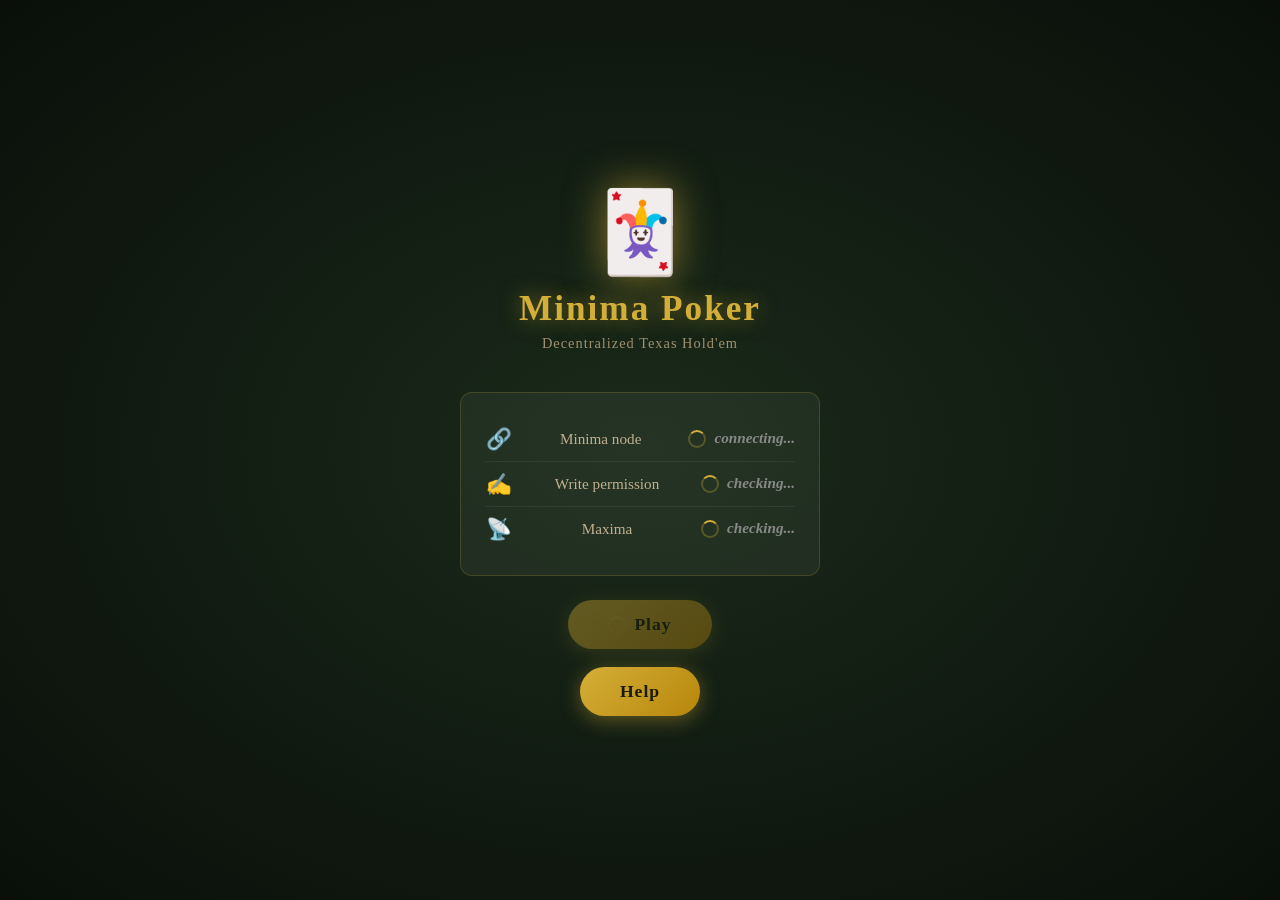
<file: index.html>
<!DOCTYPE html>
<html lang="en">
<head>
    <meta charset="UTF-8">
    <title>Minima Poker</title>
    <meta name="viewport" content="width=device-width, initial-scale=1.0, maximum-scale=1.0, user-scalable=no">
    <script src="app/js/mds.js"></script>
    <style>
        * { margin: 0; padding: 0; box-sizing: border-box; }
        html, body {
            height: 100%;
            overflow: hidden;
        }
        body {
            background: radial-gradient(ellipse at center, #1a2a1a 0%, #0a0f0a 100%);
            height: 100%;
            display: flex;
            align-items: center;
            justify-content: center;
            font-family: 'Georgia', serif;
            color: #f0e6c8;
            overflow-y: auto;
        }
        .splash {
            text-align: center;
            padding: 40px 30px;
            max-width: 420px;
            width: 100%;
        }
        .logo {
            font-size: 5rem;
            margin-bottom: 10px;
            filter: drop-shadow(0 0 20px rgba(212,175,55,0.6));
        }
        h1 {
            font-size: 2.2rem;
            color: #d4af37;
            text-shadow: 0 0 20px rgba(212,175,55,0.5);
            margin-bottom: 6px;
            letter-spacing: 2px;
        }
        .subtitle {
            font-size: 0.9rem;
            color: #a09070;
            margin-bottom: 40px;
            letter-spacing: 1px;
        }
        .status-box {
            background: rgba(255,255,255,0.05);
            border: 1px solid rgba(212,175,55,0.2);
            border-radius: 12px;
            padding: 24px;
            margin-bottom: 24px;
        }
        .status-row {
            display: flex;
            align-items: center;
            gap: 12px;
            padding: 10px 0;
            border-bottom: 1px solid rgba(255,255,255,0.06);
            font-size: 0.95rem;
        }
        .status-row:last-child { border-bottom: none; }
        .status-icon { font-size: 1.3rem; width: 28px; text-align: center; }
        .status-label { flex: 1; color: #c0b090; }
        .status-val { font-weight: bold; }
        .ok   { color: #4caf50; }
        .warn { color: #ff9800; }
        .err  { color: #f44336; }
        .loading { color: #888; font-style: italic; }

        .warning-box {
            background: rgba(244,67,54,0.1);
            border: 1px solid rgba(244,67,54,0.4);
            border-radius: 10px;
            padding: 16px 20px;
            margin-bottom: 20px;
            font-size: 0.88rem;
            color: #ffb3ae;
            line-height: 1.5;
            display: none;
        }
        .warning-box strong { color: #f44336; display: block; margin-bottom: 6px; font-size: 1rem; }

        .btn {
            display: inline-block;
            padding: 14px 40px;
            border-radius: 30px;
            border: none;
            font-size: 1.1rem;
            font-family: 'Georgia', serif;
            cursor: pointer;
            letter-spacing: 1px;
            transition: all 0.2s;
        }
        .btn-play {
            background: linear-gradient(135deg, #d4af37, #b8860b);
            color: #1a1a0a;
            font-weight: bold;
            box-shadow: 0 4px 20px rgba(212,175,55,0.4);
        }
        .btn-play:hover { transform: translateY(-2px); box-shadow: 0 6px 28px rgba(212,175,55,0.6); }
        .btn-play:disabled { opacity: 0.4; cursor: not-allowed; transform: none; }
        .btn-grant {
            background: transparent;
            color: #d4af37;
            border: 1px solid #d4af37;
            font-size: 0.9rem;
            padding: 10px 28px;
            margin-top: 10px;
        }
        .btn-grant:hover { background: rgba(212,175,55,0.1); }

        .spinner {
            display: inline-block;
            width: 18px; height: 18px;
            border: 2px solid rgba(212,175,55,0.3);
            border-top-color: #d4af37;
            border-radius: 50%;
            animation: spin 0.8s linear infinite;
            vertical-align: middle;
            margin-right: 8px;
        }
        @keyframes spin { to { transform: rotate(360deg); } }

        /* Mobile */
        @media (max-width: 480px) {
            .splash { padding: 24px 16px; }
            .logo { font-size: 3.5rem; }
            h1 { font-size: 1.7rem; }
            .subtitle { margin-bottom: 24px; font-size: 0.82rem; }
            .status-box { padding: 14px; }
            .status-row { font-size: 0.85rem; gap: 8px; padding: 8px 0; }
            .btn { padding: 12px 28px; font-size: 1rem; }
        }
        @media (max-height: 600px) and (orientation: landscape) {
            .splash { padding: 12px 20px; }
            .logo { font-size: 2.5rem; margin-bottom: 4px; }
            h1 { font-size: 1.4rem; margin-bottom: 4px; }
            .subtitle { margin-bottom: 12px; }
            .status-box { padding: 10px; margin-bottom: 12px; }
            .status-row { padding: 5px 0; font-size: 0.8rem; }
        }
    </style>
</head>
<body>
<div class="splash">
    <div class="logo">🃏</div>
    <h1>Minima Poker</h1>
    <p class="subtitle">Decentralized Texas Hold'em</p>

    <div class="status-box">
        <div class="status-row">
            <span class="status-icon">🔗</span>
            <span class="status-label">Minima node</span>
            <span class="status-val" id="s-node"><span class="spinner"></span><span class="loading">connecting...</span></span>
        </div>
        <div class="status-row">
            <span class="status-icon">✍️</span>
            <span class="status-label">Write permission</span>
            <span class="status-val" id="s-write"><span class="spinner"></span><span class="loading">checking...</span></span>
        </div>
        <div class="status-row">
            <span class="status-icon">📡</span>
            <span class="status-label">Maxima</span>
            <span class="status-val" id="s-maxima"><span class="spinner"></span><span class="loading">checking...</span></span>
        </div>
    </div>

    <div class="warning-box" id="warn-write">
        <strong>⚠️ Write permission required</strong>
        This app needs WRITE access to sign transactions and manage payment channels.
        Please grant write permission in MiniHub, then reload.
    </div>

    <div id="btn-area">
        <button class="btn btn-play" id="playBtn" disabled onclick="goPlay()">
            <span class="spinner" id="play-spinner"></span>Play
        </button>
        <br><br>
        <button class="btn btn-play" onclick="document.getElementById('help-modal').style.display='flex'">Help</button>
    </div>
</div>

<div id="help-modal" style="display:none;position:fixed;top:0;left:0;right:0;bottom:0;background:rgba(0,0,0,0.85);z-index:9999;align-items:center;justify-content:center;padding:20px;" onclick="if(event.target===this)this.style.display='none'">
    <div style="background:linear-gradient(145deg,#1e2b3a,#0f1a24);border:2px solid #d4af37;border-radius:20px;padding:24px;max-width:480px;width:100%;max-height:80vh;overflow-y:auto;color:#f0e6c8;position:relative;">
        <button onclick="document.getElementById('help-modal').style.display='none'" style="position:absolute;top:12px;right:16px;background:none;border:none;color:#d4af37;font-size:1.8rem;cursor:pointer;line-height:1">&times;</button>
        <h2 style="color:#d4af37;font-family:Georgia,serif;margin-bottom:16px">Poker Rules &amp; Help</h2>

        <h3 style="color:#d4af37;margin:12px 0 8px">Hand Rankings</h3>
        <table style="width:100%;border-collapse:collapse;font-size:0.85rem">
            <tr style="background:rgba(212,175,55,0.15)"><th style="text-align:left;padding:6px">Hand</th><th style="text-align:left;padding:6px">Example</th></tr>
            <tr><td style="padding:5px 6px"><strong>Royal Flush</strong></td><td style="padding:5px 6px;font-family:monospace">A K Q J 10 ♠</td></tr>
            <tr><td style="padding:5px 6px"><strong>Straight Flush</strong></td><td style="padding:5px 6px;font-family:monospace">9 8 7 6 5 ♥</td></tr>
            <tr><td style="padding:5px 6px"><strong>Four of a Kind</strong></td><td style="padding:5px 6px;font-family:monospace">Q Q Q Q 2</td></tr>
            <tr><td style="padding:5px 6px"><strong>Full House</strong></td><td style="padding:5px 6px;font-family:monospace">J J J 4 4</td></tr>
            <tr><td style="padding:5px 6px"><strong>Flush</strong></td><td style="padding:5px 6px;font-family:monospace">A J 9 6 3 ♦</td></tr>
            <tr><td style="padding:5px 6px"><strong>Straight</strong></td><td style="padding:5px 6px;font-family:monospace">10 9 8 7 6</td></tr>
            <tr><td style="padding:5px 6px"><strong>Three of a Kind</strong></td><td style="padding:5px 6px;font-family:monospace">8 8 8 K 2</td></tr>
            <tr><td style="padding:5px 6px"><strong>Two Pair</strong></td><td style="padding:5px 6px;font-family:monospace">A A 7 7 Q</td></tr>
            <tr><td style="padding:5px 6px"><strong>One Pair</strong></td><td style="padding:5px 6px;font-family:monospace">K K 9 5 2</td></tr>
            <tr><td style="padding:5px 6px"><strong>High Card</strong></td><td style="padding:5px 6px;font-family:monospace">A 10 8 4 2</td></tr>
        </table>

        <h3 style="color:#d4af37;margin:16px 0 8px">Actions</h3>
        <ul style="list-style:none;padding:0;font-size:0.9rem;line-height:2">
            <li><strong style="color:#d4af37">Fold</strong> — Discard hand, forfeit pot</li>
            <li><strong style="color:#d4af37">Check</strong> — Pass, no bet required</li>
            <li><strong style="color:#d4af37">Call</strong> — Match current bet</li>
            <li><strong style="color:#d4af37">Raise</strong> — Increase current bet</li>
        </ul>

        <h3 style="color:#d4af37;margin:16px 0 8px">Payment Channel</h3>
        <p style="font-size:0.88rem;line-height:1.5;color:#c0b090">All bets happen off-chain via an eltoo payment channel. Funds are locked on-chain and automatically settled when each game ends. Each game is self-contained — play once, settle, start fresh. If a transaction fails, use <em>Game History</em> in the lobby to resend it.</p>
    </div>
</div>

<script>
    var _writeOk = false, _nodeOk = false, _maximaOk = false;

    // Timeout: if no response in 5s — node unreachable
    var _nodeTimeout = setTimeout(function() {
        if (!_nodeOk) {
            set('s-node', 'err', '✗ No node');
            set('s-write', 'err', '—');
            set('s-maxima', 'err', '—');
        }
    }, 5000);

    function set(id, cls, text) {
        document.getElementById(id).innerHTML = '<span class="' + cls + '">' + text + '</span>';
    }

    function checkReady() {
        var btn = document.getElementById('playBtn');
        var sp  = document.getElementById('play-spinner');
        if (_nodeOk && _writeOk && _maximaOk) {
            btn.disabled = false;
            sp.style.display = 'none';
        }
    }

    MDS.init(function(msg) {
        if (msg.event !== 'inited') return;

        // checkmode is the first real RPC call — if it succeeds, node is reachable
        MDS.cmd('checkmode', function(res) {
            clearTimeout(_nodeTimeout);
            if (!res || !res.status) {
                set('s-node', 'err', '✗ No node');
                set('s-write', 'err', '—');
                set('s-maxima', 'err', '—');
                return;
            }
            _nodeOk = true;
            set('s-node', 'ok', '✓ Connected');

            var write = res.response && res.response.writemode;
            _writeOk = !!write;
            if (_writeOk) {
                set('s-write', 'ok', '✓ Write');
            } else {
                set('s-write', 'err', '✗ Read only');
                document.getElementById('warn-write').style.display = 'block';
            }
            checkReady();
        });

        // Check Maxima
        MDS.cmd('maxima', function(res) {
            _maximaOk = true;
            var connected = res && res.response && res.response.connected;
            set('s-maxima', connected ? 'ok' : 'warn', connected ? '✓ Online' : '⚠ Offline');
            checkReady();
        });
    });

    function goPlay() {
        var uid = typeof MDS !== 'undefined' ? MDS.minidappuid : null;
        window.location.href = 'lobby.html' + (uid ? '?uid=' + encodeURIComponent(uid) : '');
    }
</script>
</body>
</html>
</file>
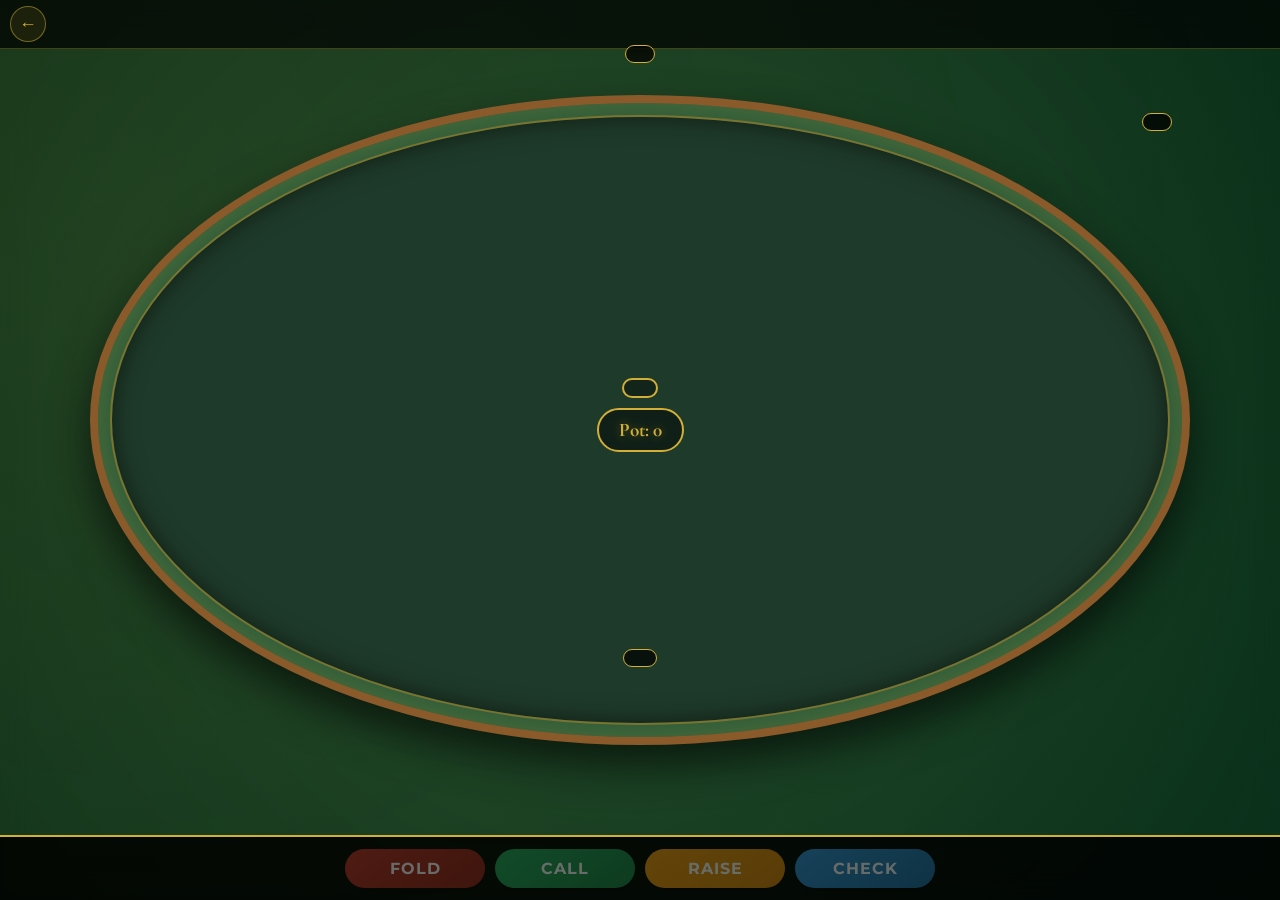
<file: table.html>
<!DOCTYPE html>
<html lang="en">
<head>
    <meta charset="UTF-8">
    <title>Minima Poker - Table</title>
    <meta name="viewport" content="width=device-width, initial-scale=1.0, maximum-scale=1.0, user-scalable=no, viewport-fit=cover">
    <script src="app/js/mds.js"></script>
    <script src="https://code.jquery.com/jquery-3.7.1.min.js"></script>
    <link rel="stylesheet" href="app/css/style.css">
    <link rel="stylesheet" href="app/css/table.css">
    <script src="app/js/decimal.js"></script>
    <script src="app/js/utils.js"></script>
    <script src="app/js/modal.js"></script>
    <script src="app/js/wallet.js"></script>
    <script src="app/js/crypto.js"></script>
    <script src="app/js/sql.js"></script>
    <script src="app/js/maxima.js"></script>
    <script src="app/js/channel.js"></script>
    <script src="app/js/poker.js"></script>
    <script src="app/js/table.js"></script>
</head>
<body class="table-page">
    <div class="container">
        <div class="table-topbar">
            <button type="button" id="backToLobby" class="topbar-btn" onclick="goBackToLobby()">&#8592;</button>
            <div id="channel-status" class="topbar-channel">
                <span id="channelStatusLabel"></span>
                <button type="button" id="createChannelBtn" class="primary btn-sm" style="display:none">Create Channel</button>
            </div>
        </div>
        <div id="game">
            <div class="poker-table">
                <div class="community-cards" id="community"></div>
                <div class="pot" id="pot">Pot: 0</div>
                <div id="seats"></div>
                <div class="controls" id="controls">
                    <button type="button" class="action-btn fold"  id="foldBtn"  disabled>Fold</button>
                    <button type="button" class="action-btn call"  id="callBtn"  disabled>Call</button>
                    <button type="button" class="action-btn raise" id="raiseBtn" disabled>Raise</button>
                    <button type="button" class="action-btn check" id="checkBtn" disabled>Check</button>
                </div>
                <div id="phase-controls">
                    <div id="phaseMsg"></div>
                    <button type="button" id="commitBtn"       class="primary btn-sm" style="display:none">Send Commit</button>
                    <button type="button" id="revealBtn"       class="primary btn-sm" style="display:none">Send Reveal</button>
                </div>
                <div id="status"></div>
            </div>
        </div>
    </div>

    <script>
        var tableId = (function() {
            var pairs = window.location.search.substring(1).split('&');
            for (var i = 0; i < pairs.length; i++) {
                var p = pairs[i].split('=');
                if (decodeURIComponent(p[0]) === 'tableId') return decodeURIComponent(p[1] || '');
            }
            return null;
        })();

        function goBackToLobby() {
            var uid = typeof MDS !== 'undefined' ? MDS.minidappuid : null;
            var dest = 'lobby.html' + (uid ? '?uid=' + encodeURIComponent(uid) : '');

            if (!tableId || typeof window.myMaximaKey === 'undefined' || !window.myMaximaKey) {
                window.location.href = dest;
                return;
            }

            var leaveMsg = { type: 'TABLE_LEAVE', tableId: tableId };
            try { if (typeof sql !== 'undefined') sql.removePlayerFromTable(tableId, window.myMaximaKey, function() {}); } catch(e) {}

            try {
                MDS.cmd('maxcontacts action:list', function(res) {
                    var contacts = (res && res.response && res.response.contacts) ? res.response.contacts : [];
                    var total = contacts.length, done = 0;
                    if (total === 0) { window.location.href = dest; return; }
                    for (var i = 0; i < contacts.length; i++) {
                        var key = contacts[i].publickey || '';
                        if (key && typeof maxima !== 'undefined') {
                            maxima.sendRaw(key, leaveMsg, function() {
                                if (++done >= total) window.location.href = dest;
                            });
                        } else {
                            if (++done >= total) window.location.href = dest;
                        }
                    }
                    // Fallback: redirect after 2s regardless
                    setTimeout(function() { window.location.href = dest; }, 2000);
                });
            } catch(e) {
                window.location.href = dest;
            }
        }

        window.addEventListener('beforeunload', function() {
            if (!tableId || !window.myMaximaKey) return;
            var leaveMsg = { type: 'TABLE_LEAVE', tableId: tableId };
            try { if (typeof sql !== 'undefined') sql.removePlayerFromTable(tableId, window.myMaximaKey, function() {}); } catch(e) {}
            // Best-effort sync send via navigator.sendBeacon not available in MDS context — just clean local DB
        });

        MDS.init(function(msg) {
            if (msg.event === 'inited') {
                initWallet(function(user) {
                    if (user) {
                        window.myMaximaName       = user.maximaName;
                        window.myMaximaKey        = user.maximaPublicKey;
                        window.myMinimaAddress    = user.minimaAddress;
                        window.myMinimaPublicKey  = user.minimaPublicKey;
                    }
                    sql.createTables(function() {
                        tableUI.init(tableId);
                        // Announce join to all contacts
                        var player = { pubKey: window.myMaximaKey, name: window.myMaximaName || '', address: window.myMinimaAddress || '', walletKey: window.myMinimaPublicKey || '' };
                        sql.addPlayerToTable(tableId, player, function() {});
                        MDS.cmd('maxcontacts action:list', function(res) {
                            var contacts = (res && res.response && res.response.contacts) ? res.response.contacts : [];
                            var joinMsg = { type: 'TABLE_JOIN', tableId: tableId, player: player };
                            for (var i = 0; i < contacts.length; i++) {
                                var key = contacts[i].publickey || '';
                                if (key) maxima.sendRaw(key, joinMsg, function() {});
                            }
                        });
                    });
                });
            } else if (msg.event === 'MDSCOMMS') {
                MDS.log('TABLE MDSCOMMS received: ' + JSON.stringify(msg.data));
                if (msg.data) {
                    try {
                        var msgData = msg.data.message || msg.data.data || msg.data;
                        var m = typeof msgData === 'string' ? JSON.parse(msgData) : msgData;
                        MDS.log('TABLE MDSCOMMS parsed: ' + JSON.stringify(m));
                        if (m.type) {
                            MDS.log('TABLE MDSCOMMS type: ' + m.type + ' handler exists: ' + !!tableUI.handleServiceMessage);
                            if (tableUI.handleServiceMessage) {
                                tableUI.handleServiceMessage(m);
                            }
                        }
                    } catch (e) {
                        MDS.log('TABLE MDSCOMMS parse error: ' + e);
                    }
                }
            } else if (msg.event === 'MAXIMA') {
                maxima.handleIncoming(msg);
            }
        });
    </script>
</body>
</html>
</file>
<file: app/css/style.css>
/* style.css – Minima Poker – Luxe Casino Edition */

/* Google Fonts with fallback */
@import url('https://fonts.googleapis.com/css2?family=Cormorant+Garamond:wght@400;600;700&family=Montserrat:wght@300;400;500;600&display=swap');

:root {
  --felt-green: #0a2f1f;
  --felt-dark: #051b10;
  --gold: #d4af37;
  --gold-light: #f1e2b0;
  --gold-dark: #b38b2d;
  --wood: #8b5a2b;
  --wood-dark: #5e3e1e;
  --glass-bg: rgba(0, 0, 0, 0.6);
  --glass-border: rgba(212, 175, 55, 0.3);
  --text-light: #f0f0e0;
  --shadow: 0 10px 30px rgba(0, 0, 0, 0.7);
}

* {
  box-sizing: border-box;
  margin: 0;
  padding: 0;
}

html {
  height: 100%;
  width: 100%;
  overflow: hidden;
}

body {
  background: var(--felt-dark);
  background-image:
    radial-gradient(circle at 20% 30%, rgba(212, 175, 55, 0.05) 0%, transparent 30%),
    repeating-linear-gradient(45deg, rgba(0,0,0,0.02) 0px, rgba(0,0,0,0.02) 2px, transparent 2px, transparent 6px);
  font-family: 'Montserrat', 'Segoe UI', Arial, sans-serif;
  height: 100%;
  width: 100%;
  margin: 0;
  padding: 0;
  display: -webkit-box;
  display: -ms-flexbox;
  display: flex;
  overflow: hidden;
  color: var(--text-light);
}

.container {
  width: 100%;
  height: 100%;
  max-width: none;
  background: var(--glass-bg);
  -webkit-backdrop-filter: blur(12px);
  backdrop-filter: blur(12px);
  border: none;
  border-radius: 0;
  padding: 0;
  box-shadow: none;
  position: relative;
  overflow: hidden;
  display: flex;
}

.with-sidebar {
  display: flex;
  padding: 0;
}

.main-content {
  flex: 1;
  min-width: 0;
  height: 100%;
  padding: 20px;
  padding-bottom: 90px;
  overflow-y: auto;
  overflow-x: hidden;
  transition: margin-left 0.3s;
  display: flex;
  flex-direction: column;
}

.lobby-buttons {
  display: flex;
  flex-direction: column;
  gap: 12px;
  padding: 12px 16px;
  padding-bottom: calc(12px + env(safe-area-inset-bottom));
  box-sizing: border-box;
}

.lobby-btn {
  background: linear-gradient(135deg, #1a2a3a, #0a1a2a);
  border: 2px solid var(--gold);
  border-radius: 30px;
  color: var(--gold);
  font-family: 'Cormorant Garamond', Georgia, 'Times New Roman', serif;
  font-weight: 600;
  font-size: 1rem;
  padding: 16px 24px;
  cursor: pointer;
  text-transform: uppercase;
  letter-spacing: 1.5px;
  width: 100%;
  text-align: left;
  display: flex;
  align-items: center;
  gap: 14px;
  box-shadow: 0 5px 15px rgba(212, 175, 55, 0.2);
  transition: all 0.2s;
  box-sizing: border-box;
}

.lobby-btn:hover, .lobby-btn:active {
  background: linear-gradient(135deg, #1e3a1e, #0f2a0f);
  box-shadow: 0 8px 20px rgba(212, 175, 55, 0.35);
  color: #fff;
}

.lobby-btn:active { transform: translateY(2px); box-shadow: 0 3px 8px rgba(212,175,55,0.2); }

.lobby-tables-section {
  margin-top: 20px;
  padding: 16px;
  background: rgba(255,255,255,0.04);
  border: 1px solid rgba(212,175,55,0.2);
  border-radius: 16px;
  min-height: 60px;
}

/* Sidebar styles */
#sidebar-contacts, #sidebar-tables, .sidebar {
  width: 300px;
  max-width: 85vw;
  background: rgba(10, 20, 30, 0.9);
  -webkit-backdrop-filter: blur(10px);
  backdrop-filter: blur(10px);
  border-right: 2px solid var(--gold);
  height: 100%;
  position: fixed;
  top: 0;
  left: 0;
  transform: translateX(-100%);
  transition: transform 0.3s ease-in-out;
  z-index: 1000;
}

body.sidebar-contacts-open #sidebar-contacts,
body.sidebar-tables-open #sidebar-tables {
  transform: translateX(0);
}

.sidebar-overlay {
  display: none;
  position: fixed;
  top: 0;
  left: 0;
  right: 0;
  bottom: 0;
  background: rgba(0,0,0,0.5);
  z-index: 999;
}

body.sidebar-contacts-open .sidebar-overlay,
body.sidebar-tables-open .sidebar-overlay {
  display: block;
}

.sidebar-header {
  display: flex;
  justify-content: space-between;
  align-items: center;
  padding: 20px;
  border-bottom: 2px solid var(--gold);
}

.sidebar-header h3 {
  font-family: 'Cormorant Garamond', Georgia, 'Times New Roman', serif;
  color: var(--gold);
  margin: 0;
  font-size: 1.8rem;
}

.sidebar-close {
  background: none;
  border: none;
  color: var(--gold);
  font-size: 2rem;
  cursor: pointer;
  padding: 0 10px;
}

.sidebar-close:hover {
  color: var(--gold-light);
}

.sidebar-content {
  padding: 20px;
  padding-bottom: 120px;
  overflow-y: auto;
  max-height: calc(100vh - 80px);
  -webkit-overflow-scrolling: touch;
}

.sidebar-footer {
  position: absolute;
  bottom: 0;
  left: 0;
  right: 0;
  padding: 20px;
  background: rgba(0, 0, 0, 0.5);
  border-top: 1px solid var(--gold);
  -webkit-backdrop-filter: blur(5px);
  backdrop-filter: blur(5px);
}

.my-contact-label {
  font-size: 0.8rem;
  color: var(--gold-light);
  text-transform: uppercase;
  letter-spacing: 1px;
  margin-bottom: 5px;
}

.my-contact-address {
  display: flex;
  align-items: center;
  justify-content: space-between;
  background: rgba(212, 175, 55, 0.1);
  border-radius: 10px;
  padding: 10px;
  cursor: pointer;
  transition: all 0.2s;
  border: 1px solid transparent;
}

.my-contact-address:hover {
  background: rgba(212, 175, 55, 0.2);
  border-color: var(--gold);
}

#sidebar-contact-text {
  font-family: monospace;
  font-size: 0.75rem;
  word-break: break-all;
  overflow-wrap: break-word;
  color: var(--gold);
  max-width: calc(100% - 30px);
  white-space: normal;
  display: inline-block;
  width: 100%;
}

.copy-icon {
  font-size: 1.2rem;
  color: var(--gold);
  opacity: 0.7;
}

.my-contact-address:hover .copy-icon {
  opacity: 1;
}

.contact-item {
  background: rgba(255, 255, 255, 0.05);
  border-left: 3px solid var(--gold);
  border-radius: 10px;
  padding: 12px;
  margin-bottom: 10px;
  position: relative;
  transition: all 0.2s;
}

.contact-item:hover {
  background: rgba(212, 175, 55, 0.1);
  transform: translateX(5px);
}

.contact-name {
  font-weight: bold;
  color: var(--gold-light);
  margin-bottom: 5px;
  font-size: 1.1rem;
}

.contact-address {
  font-family: monospace;
  font-size: 0.8rem;
  color: #aaa;
  word-break: break-all;
}

.contact-delete {
  position: absolute;
  top: 10px;
  right: 10px;
  padding: 2px 8px;
  font-size: 1rem;
}

.contact-delete:hover { filter: brightness(1.2); }

.contacts-loading, .contacts-empty, .contacts-error {
  text-align: center;
  padding: 20px;
  color: var(--gold-light);
  font-style: italic;
}

/* Balance display */
.balance-container {
  background: linear-gradient(135deg, #1a2a3a, #0a1a2a);
  border: 2px solid var(--gold);
  border-radius: 30px;
  padding: 16px 24px;
  width: 100%;
  display: flex;
  align-items: center;
  gap: 16px;
  box-shadow: 0 5px 15px rgba(212, 175, 55, 0.2);
  transition: all 0.3s;
  box-sizing: border-box;
}

.balance-container.balance-updated {
  animation: balanceGlow 0.5s ease-out;
}

@keyframes balanceGlow {
  0% { box-shadow: 0 0 10px gold; }
  50% { box-shadow: 0 0 30px gold, 0 0 60px #ffd700; }
  100% { box-shadow: 0 5px 15px rgba(212, 175, 55, 0.2); }
}

.balance-icon {
  font-size: 3rem;
  filter: drop-shadow(0 0 10px gold);
}

.balance-text {
  display: flex;
  flex-direction: column;
}

.balance-label {
  font-size: 1rem;
  color: var(--gold-light);
  text-transform: uppercase;
  letter-spacing: 2px;
}

.balance-amount {
  font-size: 2.5rem;
  font-weight: bold;
  color: var(--gold);
  line-height: 1.2;
  font-family: 'Cormorant Garamond', Georgia, 'Times New Roman', serif;
}

.balance-currency {
  font-size: 0.9rem;
  color: #aaa;
  margin-left: 5px;
}

/* Table list improvements */
#tableList {
  width: 100%;
  background: rgba(0, 0, 0, 0.4);
  -webkit-backdrop-filter: blur(4px);
  backdrop-filter: blur(4px);
  border: 1px solid var(--glass-border);
  border-radius: 20px;
  padding: 20px;
  box-sizing: border-box;
}

/* Clickable table items in sidebar and lobby */
.table-item-clickable {
  background: rgba(255, 255, 255, 0.05);
  border-left: 3px solid var(--gold);
  border-radius: 10px;
  padding: 12px;
  margin-bottom: 10px;
  cursor: pointer;
  transition: all 0.2s;
  display: flex;
  align-items: center;
  justify-content: space-between;
}

.table-delete-btn {
  background: rgba(192, 57, 43, 0.15);
  border: 1px solid rgba(192, 57, 43, 0.4);
  color: #e74c3c;
  font-size: 1.1rem;
  cursor: pointer;
  opacity: 1;
  padding: 6px 10px;
  border-radius: 8px;
  transition: all 0.15s;
  flex-shrink: 0;
  margin-left: 8px;
}

.table-delete-btn:hover {
  background: rgba(192, 57, 43, 0.35);
  border-color: #e74c3c;
}

.table-item:hover,
.table-item-clickable:hover {
  background: rgba(212, 175, 55, 0.15);
  transform: translateX(5px);
  border-left-color: var(--gold-light);
}

.table-item:active,
.table-item-clickable:active {
  transform: translateX(2px);
  background: rgba(212, 175, 55, 0.25);
}

.table-item .table-name,
.table-item-clickable .table-name {
  font-weight: bold;
  color: var(--gold-light);
  margin-bottom: 5px;
  font-size: 1rem;
}

.table-item .table-details,
.table-item-clickable .table-details {
  display: flex;
  gap: 10px;
  font-size: 0.85rem;
  color: #ccc;
}

.table-item .table-details span,
.table-item-clickable .table-details span {
  background: rgba(0,0,0,0.3);
  padding: 2px 8px;
  border-radius: 12px;
}

/* ===== LOBBY CHAT ===== */
.lobby-divider {
    border: none;
    border-top: 1px solid rgba(212,175,55,0.25);
    margin: 12px 16px;
}

.lobby-chat {
  width: 100%;
  background: rgba(10, 20, 30, 0.7);
  border: 2px solid var(--gold);
  border-radius: 16px;
  display: flex;
  flex-direction: column;
  overflow: hidden;
  flex: 1 1 200px;
  min-height: 180px;
  max-height: 340px;
}

.lobby-chat-header {
  display: flex;
  justify-content: space-between;
  align-items: center;
  padding: 8px 14px;
  border-bottom: 1px solid rgba(212, 175, 55, 0.3);
  color: var(--gold);
  font-weight: bold;
  font-size: 0.9rem;
  flex-shrink: 0;
}

.lobby-chat-online {
  font-size: 0.75rem;
  color: rgba(255,255,255,0.4);
  font-weight: normal;
}

.lobby-chat-messages {
  flex: 1;
  overflow-y: auto;
  padding: 8px 10px;
  display: flex;
  flex-direction: column;
  gap: 6px;
}

.lobby-chat-messages::-webkit-scrollbar { width: 4px; }
.lobby-chat-messages::-webkit-scrollbar-track { background: transparent; }
.lobby-chat-messages::-webkit-scrollbar-thumb { background: rgba(212,175,55,0.3); border-radius: 2px; }

.lobby-chat-input-row {
  display: flex;
  gap: 6px;
  padding: 8px 10px;
  border-top: 1px solid rgba(212, 175, 55, 0.3);
  flex-shrink: 0;
}

.lobby-chat-input {
  flex: 1;
  background: rgba(255,255,255,0.08);
  border: 1px solid rgba(212, 175, 55, 0.3);
  border-radius: 20px;
  padding: 6px 12px;
  color: var(--text-light);
  font-size: 0.85rem;
  outline: none;
  font-family: 'Montserrat', 'Segoe UI', Arial, sans-serif;
}

.lobby-chat-input:focus { border-color: var(--gold); }

.lobby-chat-send {
  background: var(--gold);
  border: none;
  border-radius: 50%;
  width: 32px;
  height: 32px;
  color: #000;
  font-size: 0.9rem;
  cursor: pointer;
  display: flex;
  align-items: center;
  justify-content: center;
  flex-shrink: 0;
  transition: all 0.15s;
}

.lobby-chat-send:hover { background: var(--gold-light); transform: scale(1.05); }

/* shared chat message styles (used by both lobby and table) */
.chat-msg {
  background: rgba(255,255,255,0.06);
  border-radius: 10px;
  padding: 5px 9px;
  max-width: 90%;
  align-self: flex-start;
  word-break: break-word;
}

.chat-msg-own {
  align-self: flex-end;
  background: rgba(212, 175, 55, 0.15);
  border: 1px solid rgba(212, 175, 55, 0.25);
}

.chat-msg-name {
  font-size: 0.7rem;
  color: var(--gold);
  font-weight: bold;
  margin-right: 6px;
}

.chat-msg-time {
  font-size: 0.65rem;
  color: rgba(255,255,255,0.4);
}

.chat-msg-text {
  font-size: 0.82rem;
  color: var(--text-light);
  margin-top: 2px;
}

/* ===== MOBILE PORTRAIT (≤ 600px) ===== */
@media (max-width: 600px) {
  .main-content { padding: 12px; }

  h1 { letter-spacing: 2px; margin-bottom: 12px; }
  h1::before, h1::after { display: none; }

  .balance-container { padding: 12px 16px; gap: 10px; border-radius: 20px; }
  .balance-icon { font-size: 1.8rem; }
  .balance-amount { font-size: 1.6rem; }

  #tableList { padding: 14px; border-radius: 14px; }
}

/* ===== LANDSCAPE MOBILE (height ≤ 500px) ===== */
@media (max-height: 500px) and (orientation: landscape) {
  .main-content { padding: 8px 16px; }

  h1 { font-size: 1.4rem; margin-bottom: 8px; }
  h1::before, h1::after { display: none; }

  .balance-container { padding: 8px 14px; border-radius: 16px; }
  .balance-icon { font-size: 1.4rem; }
  .balance-amount { font-size: 1.2rem; }
  .balance-label { font-size: 0.75rem; }

  .lobby-buttons { gap: 8px; padding: 8px 12px; }

  #tableList { padding: 10px; }
  #tableList h3 { font-size: 1rem; margin-bottom: 8px; padding-bottom: 6px; }
  .table-item-clickable { padding: 8px 10px; margin-bottom: 6px; }
}

.container::before {
  content: '';
  position: absolute;
  top: -50%;
  left: -50%;
  width: 200%;
  height: 200%;
  background: radial-gradient(circle at 30% 40%, rgba(212, 175, 55, 0.1), transparent 60%);
  pointer-events: none;
}

h1 {
  font-family: 'Cormorant Garamond', Georgia, 'Times New Roman', serif;
  font-weight: 700;
  font-size: clamp(1.8rem, 6vw, 4rem);
  text-align: center;
  color: var(--gold);
  text-shadow: 3px 3px 0 var(--wood-dark), 6px 6px 0 rgba(0,0,0,0.5);
  letter-spacing: 4px;
  margin-bottom: 20px;
  position: relative;
}

h1::before, h1::after {
  content: '♠';
  font-size: 2.5rem;
  margin: 0 20px;
  opacity: 0.7;
  display: inline-block;
  animation: spin 10s linear infinite;
}

h1::after {
  content: '♥';
  animation-direction: reverse;
}

@keyframes spin {
  from { transform: rotate(0deg); }
  to { transform: rotate(360deg); }
}

@keyframes winnerGlow {
  0%, 100% { box-shadow: 0 0 10px gold; }
  50% { box-shadow: 0 0 30px gold, 0 0 60px #ffd700; }
}
.winner-glow { animation: winnerGlow 2s ease-in-out infinite; border: 3px solid gold !important; }

@keyframes stackChange {
  0%, 100% { transform: scale(1); color: #d4af37; }
  50% { transform: scale(1.2); color: #ffd700; text-shadow: 0 0 10px gold; }
}
.stack-change { animation: stackChange 0.5s ease-out; }

@keyframes skeletonPulse {
  0%, 100% { opacity: 0.6; }
  50% { opacity: 1; }
}
.skeleton-card {
  width: 70px; height: 100px;
  background: linear-gradient(90deg, #3a4a5a 25%, #4a5a6a 50%, #3a4a5a 75%);
  animation: skeletonPulse 1.5s ease-in-out infinite;
  border-radius: 10px;
}

/* 3D card effects */
.card {
  background: white;
  background-image: linear-gradient(145deg, #f8f8f8, #e0e0e0);
  color: #000;
  width: 70px;
  height: 100px;
  border-radius: 10px;
  display: flex;
  flex-direction: column;
  align-items: flex-start;
  justify-content: space-between;
  padding: 6px 7px;
  font-weight: bold;
  box-shadow: 0 8px 0 #aaa, 0 10px 20px rgba(0,0,0,0.5);
  border: 1px solid #ccc;
  position: relative;
}

.card::before {
  content: '';
  position: absolute;
  inset: 0;
  background: radial-gradient(circle at 30% 30%, rgba(255,255,255,0.8), transparent 70%);
  border-radius: inherit;
  opacity: 0;
  transition: opacity 0.3s;
  pointer-events: none;
}

.card:hover {
  transform: translateY(-5px) rotateZ(2deg) scale(1.05);
  box-shadow: 0 15px 30px rgba(212, 175, 55, 0.4);
}

.card:hover::before { opacity: 0.3; }
.card:active { transform: scale(0.95); transition: transform 0.1s; }
.card.red { color: #c0392b; text-shadow: 0 0 5px rgba(192, 57, 43, 0.3); }

.card::after {
  content: none;
}

.card-rank {
  font-size: 1.6rem;
  font-weight: bold;
  line-height: 1;
}

.card-suit {
  font-size: 1.8rem;
  line-height: 1;
  align-self: flex-end;
}

.card[data-suit="♥"], .card[data-suit="♦"] { color: #c0392b; }

/* ===== Generic primary/secondary buttons ===== */
button.primary, .primary {
    background: linear-gradient(145deg, #d4af37, #b38b2d);
    color: #000;
    border: none;
    padding: 8px 18px;
    border-radius: 20px;
    font-weight: bold;
    cursor: pointer;
    font-size: 0.9rem;
    font-family: 'Montserrat', 'Segoe UI', Arial, sans-serif;
}
button.primary:hover, .primary:hover { filter: brightness(1.1); }

button.secondary, .secondary {
    background: rgba(255,255,255,0.1);
    color: #f0f0e0;
    border: 1px solid rgba(255,255,255,0.3);
    padding: 8px 18px;
    border-radius: 20px;
    cursor: pointer;
    font-size: 0.9rem;
    font-family: 'Montserrat', 'Segoe UI', Arial, sans-serif;
}
button.secondary:hover, .secondary:hover { background: rgba(255,255,255,0.2); }

/* Small variant */
button.primary.btn-sm, .primary.btn-sm,
button.secondary.btn-sm, .secondary.btn-sm {
    padding: 3px 10px;
    font-size: 0.78rem;
    border-radius: 14px;
}
button.danger, .danger {
    background: linear-gradient(145deg, #c0392b, #96281b);
    color: #fff;
    border: none;
    padding: 8px 18px;
    border-radius: 20px;
    font-weight: bold;
    cursor: pointer;
    font-size: 0.9rem;
}
button.danger.btn-sm, .danger.btn-sm { padding: 3px 10px; font-size: 0.78rem; border-radius: 14px; }
button.danger:hover, .danger:hover { filter: brightness(1.1); }

/* ===== CUSTOM MODAL ===== */
.poker-modal-overlay {
  display: none;
  position: fixed;
  top: 0;
  left: 0;
  right: 0;
  bottom: 0;
  background: rgba(0, 0, 0, 0.75);
  z-index: 9000;
  align-items: center;
  justify-content: center;
  padding: 20px;
}

.poker-modal-overlay.active {
  display: flex;
}

.poker-modal {
  background: linear-gradient(145deg, #1e2b3a, #0f1a24);
  border: 2px solid var(--gold);
  border-radius: 20px;
  padding: 24px;
  max-width: 380px;
  width: 90%;
  box-shadow: 0 20px 40px rgba(0, 0, 0, 0.7), 0 0 0 1px rgba(212, 175, 55, 0.2);
  color: var(--text-light);
  text-align: center;
}

.poker-modal-title {
  font-family: 'Cormorant Garamond', Georgia, 'Times New Roman', serif;
  font-size: 1.5rem;
  font-weight: 700;
  color: var(--gold);
  margin-bottom: 12px;
}

.poker-modal-message {
  font-size: 0.95rem;
  line-height: 1.5;
  margin-bottom: 20px;
  color: var(--text-light);
}

.poker-modal-input {
  width: 100%;
  padding: 10px 14px;
  border: 2px solid var(--gold);
  border-radius: 12px;
  background: rgba(0, 0, 0, 0.4);
  color: var(--gold-light);
  font-size: 1.1rem;
  font-weight: bold;
  text-align: center;
  margin-bottom: 16px;
  outline: none;
  font-family: 'Montserrat', 'Segoe UI', Arial, sans-serif;
  box-sizing: border-box;
}

.poker-modal-input:focus {
  border-color: var(--gold-light);
  box-shadow: 0 0 10px rgba(212, 175, 55, 0.3);
}

.poker-modal-buttons {
  display: flex;
  gap: 10px;
  justify-content: center;
}

.poker-modal-btn {
  padding: 10px 24px;
  border: none;
  border-radius: 25px;
  font-weight: bold;
  font-size: 0.95rem;
  cursor: pointer;
  transition: all 0.15s;
  text-transform: uppercase;
  letter-spacing: 1px;
  min-width: 90px;
}

.poker-modal-btn.primary {
  background: linear-gradient(145deg, var(--gold), var(--gold-dark));
  color: #000;
  box-shadow: 0 4px 0 #7a4f1a;
}

.poker-modal-btn.primary:hover {
  transform: translateY(-2px);
  box-shadow: 0 6px 0 #7a4f1a;
}

.poker-modal-btn.primary:active {
  transform: translateY(1px);
  box-shadow: 0 2px 0 #7a4f1a;
}

.poker-modal-btn.secondary {
  background: rgba(255, 255, 255, 0.1);
  color: var(--text-light);
  border: 1px solid rgba(255, 255, 255, 0.2);
  box-shadow: none;
}

.poker-modal-btn.secondary:hover {
  background: rgba(255, 255, 255, 0.2);
}

.poker-modal.error {
  border-color: #c0392b;
}

.poker-modal.error .poker-modal-title {
  color: #e74c3c;
}

.poker-modal.success .poker-modal-title {
  color: #27ae60;
/* ===== Cross-browser compatibility ===== */

/* Firefox: backdrop-filter not supported — use solid fallback bg */
@supports not (backdrop-filter: blur(1px)) {
  .container, .sidebar, #sidebar-contacts, #sidebar-tables,
  .sidebar-footer, .poker-modal, .balance-container,
  .lobby-btn, .action-bar, .topbar {
    background: rgba(5, 27, 16, 0.97) !important;
  }
}

/* Desktop layout: reasonable max-width */
@media (min-width: 768px) {
  .container {
    max-width: 900px;
    margin: 0 auto;
  }
  .main-content {
    padding-bottom: 20px;
  }
}

/* Ensure buttons are clickable on all browsers */
button {
  cursor: pointer;
  -webkit-appearance: none;
  -moz-appearance: none;
  appearance: none;
}

/* Fix for older Safari: gap in flex */
.lobby-buttons > * + * {
  margin-top: 12px;
}
@supports (gap: 12px) {
  .lobby-buttons > * + * {
    margin-top: 0;
  }
}

/* ===== Mobile: lobby, sidebar, modal ===== */
@media (max-width: 480px) {
  /* Lobby buttons */
  .lobby-btn {
    font-size: 0.9rem;
    padding: 13px 18px;
    letter-spacing: 1px;
    gap: 10px;
  }

  /* Balance widget */
  .balance-container { padding: 12px 16px; gap: 10px; }
  .balance-icon { font-size: 2rem; }
  .balance-amount { font-size: 1.4rem; }
  .balance-label { font-size: 0.7rem; }

  /* Table list */
  .table-item-clickable { padding: 10px 12px; }
  .table-item-name { font-size: 0.95rem; }
  .table-item-info { font-size: 0.78rem; }

  /* Sidebar full-width on small screens */
  #sidebar-contacts, #sidebar-tables, .sidebar {
    width: 100%;
    max-width: 100%;
  }

  /* Modal */
  .poker-modal {
    width: 95%;
    padding: 18px 16px;
    border-radius: 16px;
  }
  .poker-modal-title { font-size: 1.2rem; }
  .poker-modal-message { font-size: 0.88rem; }
  .poker-modal-buttons { gap: 8px; }
  .poker-modal-btn { padding: 10px 16px; font-size: 0.88rem; min-width: 70px; }

  /* Main content padding */
  .main-content { padding: 12px 12px 80px; }

  /* Lobby header */
  h1 { font-size: 1.6rem; letter-spacing: 1px; }
  h1::before, h1::after { display: none; }
}

/* Landscape mobile */
@media (max-height: 500px) and (orientation: landscape) {
  .lobby-btn { padding: 10px 16px; font-size: 0.85rem; }
  .balance-container { padding: 8px 14px; }
  .balance-icon { font-size: 1.6rem; }
  .balance-amount { font-size: 1.2rem; }
  .main-content { padding: 8px 12px 60px; }
  h1 { font-size: 1.3rem; margin-bottom: 8px; }
}
</file>
<file: app/css/table.css>
}/* ===== table-fix.css — overrides for table.html, loaded after style.css ===== */

/* ===== RESET / BASE (table page only) ===== */
body.table-page {
    height: 100%;
    height: 100dvh;
    width: 100%;
    overflow: hidden;
}

body.table-page {
    background: radial-gradient(circle at 50% 50%, #1a472a, #0a2f1a);
    display: flex;
    align-items: center;
    justify-content: center;
}

/* ===== CONTAINER ===== */
.container {
    width: 100vw;
    height: 100vh;
    height: 100dvh;
    max-width: 100%;
    margin: 0;
    padding: 0;
    display: flex;
    flex-direction: column;
    position: relative;
    background: transparent;
    box-shadow: none;
    border: none;
    border-radius: 0;
    overflow: hidden;
}

/* Title — top-left overlay */
.container > h1 {
    position: absolute;
    top: 8px;
    left: 16px;
    margin: 0;
    font-size: 1.4rem;
    color: var(--gold);
    text-shadow: 0 0 12px rgba(212, 175, 55, 0.5);
    z-index: 30;
    pointer-events: none;
    font-family: 'Cormorant Garamond', Georgia, 'Times New Roman', serif;
    letter-spacing: 2px;
}

.container > h1::before,
.container > h1::after {
    display: none;
}

/* ===== GAME AREA ===== */
#game {
    position: absolute;
    inset: 0;
    bottom: calc(60px + env(safe-area-inset-bottom, 0px));
    display: flex;
    align-items: center;
    justify-content: center;
    padding: 8px;
    overflow: auto;
    -webkit-overflow-scrolling: touch;
}

/* ===== POKER TABLE ===== */
.poker-table {
    position: relative;
    width: clamp(320px, 92vw, 1100px);
    height: clamp(220px, calc(100vh - 120px), 650px);
    flex-shrink: 0;
    background: #2a5a3a;
    border-radius: 50%;
    box-shadow: 0 20px 40px rgba(0,0,0,0.6), inset 0 0 40px rgba(212, 175, 55, 0.25);
    border: 8px solid #8b5a2b;
    display: flex;
    flex-direction: column;
    align-items: center;
    justify-content: center;
    padding: 0;
    margin: 0;
    min-height: auto;
}

.poker-table::before {
    content: '';
    position: absolute;
    inset: 12px;
    background: #1e3a2a;
    border-radius: 50%;
    border: 2px solid rgba(212, 175, 55, 0.5);
    box-shadow: inset 0 0 25px rgba(0,0,0,0.5);
    pointer-events: none;
}

.poker-table::after {
    display: none;
}

/* ===== SEATS ===== */
#seats {
    position: absolute;
    inset: 0;
    display: block;
    z-index: 5;
}

.seat {
    position: absolute;
    width: 130px;
    transform: translate(-50%, -50%);
    background: linear-gradient(145deg, #1e2b3a, #0f1a24);
    border: 2px solid var(--gold);
    border-radius: 16px;
    padding: 10px 6px;
    text-align: center;
    box-shadow: 0 6px 15px rgba(0,0,0,0.5);
    transition: all 0.2s;
    z-index: 10;
    -webkit-backdrop-filter: blur(5px);
    backdrop-filter: blur(5px);
}

.seat:hover {
    transform: translate(-50%, -50%) translateY(-3px);
    box-shadow: 0 10px 20px rgba(0,0,0,0.6);
}

.seat.current-turn {
    box-shadow: 0 0 0 3px #ffd700, 0 0 25px rgba(255,215,0,0.5);
    transform: translate(-50%, -50%) scale(1.05);
}

.seat.current-turn::before {
    display: none;
}

.seat .name {
    font-weight: 600;
    color: var(--gold-light);
    margin-bottom: 4px;
    font-size: 0.8rem;
    white-space: nowrap;
    overflow: hidden;
    text-overflow: ellipsis;
}

.seat .stack {
    font-size: 0.9rem;
    font-weight: bold;
    color: #fff;
    background: rgba(0,0,0,0.3);
    border-radius: 8px;
    padding: 2px 6px;
    display: inline-block;
    margin-bottom: 4px;
}

.seat .cards {
    display: flex;
    justify-content: center;
    gap: 4px;
    margin: 5px 0;
    min-height: 36px;
}

.seat .card {
    width: 30px;
    height: 42px;
    background: white;
    border-radius: 5px;
    display: flex;
    flex-direction: column;
    align-items: flex-start;
    justify-content: space-between;
    padding: 2px 3px;
    font-weight: bold;
    box-shadow: 0 2px 4px rgba(0,0,0,0.3);
    color: #000;
    transform: none;
    transition: none;
}

.seat .card:hover {
    transform: none;
    box-shadow: 0 2px 4px rgba(0,0,0,0.3);
}

.seat .card.red { color: #c0392b; }

.seat .card .card-rank {
    font-size: 0.7rem;
    font-weight: bold;
    line-height: 1;
}

.seat .card .card-suit {
    font-size: 0.85rem;
    line-height: 1;
    align-self: flex-end;
}

/* ===== TURN TIMER ===== */
.turn-timer {
    width: 100%;
    height: 3px;
    background: rgba(255,255,255,0.15);
    border-radius: 2px;
    margin-top: 4px;
    overflow: hidden;
    position: static;
}

.turn-timer-bar {
    height: 100%;
    background: var(--gold);
    width: 0%;
    transition: width 30s linear;
}

/* ===== COMMUNITY CARDS ===== */
.community-cards {
    position: relative;
    display: flex;
    justify-content: center;
    gap: 8px;
    margin: 0;
    z-index: 15;
    padding: 8px 16px;
    background: rgba(0,0,0,0.35);
    border-radius: 40px;
    border: 2px solid var(--gold);
    -webkit-backdrop-filter: blur(5px);
    backdrop-filter: blur(5px);
}

.community-cards .card {
    width: 44px;
    height: 60px;
    background: white;
    border-radius: 6px;
    display: flex;
    flex-direction: column;
    align-items: flex-start;
    justify-content: space-between;
    padding: 3px 4px;
    font-weight: bold;
    box-shadow: 0 3px 6px rgba(0,0,0,0.4);
    color: #000;
    transition: transform 0.2s;
    transform: none;
}

.community-cards .card .card-rank { font-size: 0.9rem; font-weight: bold; line-height: 1; }
.community-cards .card .card-suit { font-size: 1.1rem; line-height: 1; align-self: flex-end; }
.community-cards .card:hover { transform: translateY(-3px); }
.community-cards .card.red { color: #c0392b; }

/* ===== POT ===== */
.pot {
    font-size: 1.2rem;
    font-weight: bold;
    color: var(--gold);
    text-shadow: 0 0 10px rgba(212, 175, 55, 0.4);
    margin: 10px 0;
    background: rgba(0,0,0,0.45);
    padding: 8px 20px;
    border-radius: 30px;
    border: 2px solid var(--gold);
    -webkit-backdrop-filter: blur(5px);
    backdrop-filter: blur(5px);
    z-index: 15;
    width: fit-content;
    box-shadow: none;
    font-family: 'Cormorant Garamond', Georgia, 'Times New Roman', serif;
}

/* ===== Generic primary/secondary buttons (used in channel-status, phase-controls) ===== */
button.primary, .primary {
    background: linear-gradient(145deg, #d4af37, #b38b2d);
    color: #000;
    border: none;
    padding: 6px 14px;
    border-radius: 20px;
    font-weight: bold;
    cursor: pointer;
    font-size: 0.85rem;
    font-family: 'Montserrat', 'Segoe UI', Arial, sans-serif;
}
button.primary:hover, .primary:hover { filter: brightness(1.1); }

button.secondary, .secondary {
    background: rgba(255,255,255,0.1);
    color: #f0f0e0;
    border: 1px solid rgba(255,255,255,0.3);
    padding: 6px 14px;
    border-radius: 20px;
    cursor: pointer;
    font-size: 0.85rem;
    font-family: 'Montserrat', 'Segoe UI', Arial, sans-serif;
}
button.secondary:hover, .secondary:hover { background: rgba(255,255,255,0.2); }


.controls {
    position: fixed;
    bottom: 0;
    left: 0;
    right: 0;
    display: flex;
    flex-wrap: wrap;
    justify-content: center;
    gap: 10px;
    z-index: 50;
    background: rgba(0,0,0,0.85);
    padding: 12px 16px;
    /* Account for browser UI (address bar, home indicator) */
    padding-bottom: max(12px, env(safe-area-inset-bottom, 12px));
    border-top: 2px solid var(--gold);
    -webkit-backdrop-filter: blur(12px);
    backdrop-filter: blur(12px);
    border-radius: 0;
    transform: none;
    max-width: none;
    box-sizing: border-box;
}

.action-btn {
    padding: 10px 18px;
    font-size: 1rem;
    font-weight: bold;
    border: none;
    border-radius: 25px;
    cursor: pointer;
    transition: all 0.15s;
    text-transform: uppercase;
    letter-spacing: 1px;
    box-shadow: 0 3px 0 rgba(0,0,0,0.3);
    min-width: 80px;
    flex: 1 1 auto;
    max-width: 140px;
    font-family: 'Montserrat', 'Segoe UI', Arial, sans-serif;
    color: white;
}

.action-btn.fold  { background: linear-gradient(145deg, #c0392b, #96281b); }
.action-btn.call  { background: linear-gradient(145deg, #27ae60, #1e8449); }
.action-btn.raise { background: linear-gradient(145deg, #f39c12, #d68910); }
.action-btn.check { background: linear-gradient(145deg, #3498db, #2471a3); }

.action-btn:hover:not(:disabled) {
    transform: translateY(-2px);
    filter: brightness(1.1);
    box-shadow: 0 5px 0 rgba(0,0,0,0.3);
}

.action-btn:active:not(:disabled) {
    transform: translateY(1px);
    box-shadow: 0 1px 0 rgba(0,0,0,0.3);
}

.action-btn:disabled {
    opacity: 0.4;
    cursor: not-allowed;
    transform: none;
}

/* ===== PHASE CONTROLS ===== */
#phase-controls {
    position: absolute;
    top: 10px;
    right: 10px;
    z-index: 30;
    background: rgba(0,0,0,0.75);
    padding: 8px 14px;
    border-radius: 20px;
    border: 1px solid var(--gold);
    color: white;
    font-size: 0.85rem;
    -webkit-backdrop-filter: blur(5px);
    backdrop-filter: blur(5px);
    max-width: 200px;
}

#phase-controls button.primary {
    margin-left: 8px;
}

/* ===== CHANNEL STATUS ===== */
#channel-status {
    position: absolute;
    top: 45px;
    left: 50%;
    transform: translateX(-50%);
    z-index: 30;
    background: rgba(0,0,0,0.75);
    padding: 8px 14px;
    border-radius: 20px;
    border: 1px solid var(--gold);
    color: white;
    font-size: 0.85rem;
    -webkit-backdrop-filter: blur(5px);
    backdrop-filter: blur(5px);
    max-width: 250px;
}

#channel-status button {
    margin-left: 6px;
}

/* ===== STATUS ===== */
#status {
    position: absolute;
    bottom: 70px;
    left: 50%;
    transform: translateX(-50%);
    z-index: 30;
    background: rgba(0,0,0,0.7);
    padding: 8px 16px;
    border-radius: 20px;
    border: 1px solid var(--gold);
    color: white;
    font-size: 0.85rem;
    -webkit-backdrop-filter: blur(5px);
    backdrop-filter: blur(5px);
    white-space: nowrap;
}

/* ===== BACK BUTTON (mirrors #help-button: bottom:30px, 60x60) ===== */
.back-button {
    position: fixed;
    bottom: 30px;
    left: 30px;
    width: 60px;
    height: 60px;
    border-radius: 50%;
    background: linear-gradient(145deg, var(--gold), var(--gold-dark));
    border: none;
    color: #000;
    font-size: 30px;
    font-weight: bold;
    cursor: pointer;
    box-shadow: 0 8px 0 #7a4f1a, 0 10px 25px rgba(0,0,0,0.5);
    transition: all 0.2s;
    z-index: 999;
    display: flex;
    align-items: center;
    justify-content: center;
    padding: 0;
    line-height: 1;
}

.back-button:hover {
    transform: translateY(-2px);
    box-shadow: 0 10px 0 #7a4f1a, 0 15px 30px rgba(0,0,0,0.6);
}

.back-button:active {
    transform: translateY(5px);
    box-shadow: 0 3px 0 #7a4f1a;
}

/* ===== LOADING ===== */
.loading {
    text-align: center;
    font-size: 1.2rem;
    padding: 30px;
    color: var(--gold);
}

/* ===== MOBILE (< 768px) ===== */
@media (max-width: 768px) {
    .poker-table {
        width: 96vw;
        height: min(calc(100vh - 75px), 500px);
        border-width: 6px;
    }

    .container > h1 {
        font-size: 1.1rem;
        top: 6px;
        left: 50px;
    }

    .seat {
        width: 100px;
        padding: 6px 4px;
        border-radius: 12px;
        border-width: 1.5px;
    }

    .seat .name  { font-size: 0.7rem; }
    .seat .stack { font-size: 0.75rem; padding: 1px 4px; }
    .seat .cards { gap: 3px; margin: 3px 0; min-height: 30px; }
    .seat .card  { width: 24px; height: 34px; border-radius: 3px; }
    .seat .card .card-rank { font-size: 0.6rem; }
    .seat .card .card-suit { font-size: 0.7rem; }

    .community-cards { gap: 5px; padding: 6px 12px; }
    .community-cards .card { width: 36px; height: 50px; }
    .community-cards .card .card-rank { font-size: 0.75rem; }
    .community-cards .card .card-suit { font-size: 0.9rem; }

    .pot { font-size: 1rem; padding: 6px 14px; }

    .controls {
        gap: 8px;
        padding: 10px 12px;
        padding-bottom: max(10px, env(safe-area-inset-bottom));
    }

    .action-btn {
        padding: 8px 12px;
        font-size: 0.85rem;
        min-width: 65px;
        border-radius: 20px;
    }

    .back-button {
        width: 50px;
        height: 50px;
        font-size: 25px;
        bottom: 20px;
        left: 20px;
    }

    #phase-controls, #channel-status {
        font-size: 0.75rem;
        padding: 5px 10px;
        max-width: 180px;
    }

    #channel-status { bottom: auto; top: 40px; left: 50%; transform: translateX(-50%); }
    #status { font-size: 0.75rem; bottom: 62px; }
}

/* ===== VERY SMALL (< 400px) ===== */
@media (max-width: 400px) {
    .poker-table {
        width: 100vw;
        height: 68vh;
        border-width: 4px;
        border-radius: 45%;
    }

    .seat { width: 85px; padding: 4px 3px; }
    .seat .name  { font-size: 0.6rem; }
    .seat .stack { font-size: 0.65rem; }
    .seat .card  { width: 20px; height: 28px; font-size: 0.6rem; }

    .community-cards .card { width: 30px; height: 42px; font-size: 0.8rem; }

    .action-btn {
        padding: 7px 8px;
        font-size: 0.8rem;
        min-width: 55px;
        letter-spacing: 0;
    }

    .controls { gap: 6px; padding: 8px; }

    .back-button { width: 44px; height: 44px; font-size: 22px; }
}

/* ===== LANDSCAPE MOBILE (height ≤ 500px) ===== */
@media (max-height: 500px) and (orientation: landscape) {
    .poker-table {
        width: min(96vw, 900px);
        height: min(82vh, 400px);
        border-width: 5px;
    }

    .container > h1 { font-size: 1rem; top: 4px; left: 10px; }

    .seat { width: 80px; padding: 4px 3px; border-radius: 10px; }
    .seat .name  { font-size: 0.6rem; }
    .seat .stack { font-size: 0.6rem; padding: 1px 3px; }
    .seat .cards { gap: 2px; margin: 2px 0; min-height: 22px; }
    .seat .card  { width: 18px; height: 26px; font-size: 0.55rem; }

    .community-cards { gap: 4px; padding: 4px 10px; }
    .community-cards .card { width: 28px; height: 40px; font-size: 0.8rem; }

    .pot { font-size: 0.85rem; padding: 4px 12px; }

    .controls {
        padding: 6px 10px;
        gap: 6px;
        padding-bottom: max(6px, env(safe-area-inset-bottom));
    }

    .action-btn {
        padding: 6px 10px;
        font-size: 0.75rem;
        min-width: 55px;
        border-radius: 16px;
    }

    .back-button {
        width: 40px !important;
        height: 40px !important;
        font-size: 18px !important;
        bottom: 8px !important;
    }

    .back-button { left: 8px; }

    #phase-controls { top: 4px; right: 4px; font-size: 0.7rem; padding: 4px 8px; }
    #channel-status { bottom: auto; top: 36px; left: 50%; transform: translateX(-50%); font-size: 0.7rem; padding: 4px 8px; }
    #status { bottom: 52px; font-size: 0.7rem; }
}

/* Card back (face-down for opponents) */
.seat .card.card-back {
    background: repeating-linear-gradient(
        45deg,
        #1a3a6b,
        #1a3a6b 4px,
        #0d2244 4px,
        #0d2244 8px
    );
    border: 1px solid #4a7abf;
}

/* ===== TABLE TOP BAR ===== */
.table-topbar {
    display: flex;
    align-items: center;
    gap: 8px;
    padding: 6px 10px;
    background: rgba(0,0,0,0.7);
    border-bottom: 1px solid rgba(212,175,55,0.3);
    position: sticky;
    top: 0;
    z-index: 200;
}

.topbar-btn {
    width: 36px;
    height: 36px;
    border-radius: 50%;
    border: 1px solid rgba(212,175,55,0.5);
    background: rgba(212,175,55,0.1);
    color: #d4af37;
    font-size: 1.1rem;
    font-weight: bold;
    cursor: pointer;
    flex-shrink: 0;
    display: flex;
    align-items: center;
    justify-content: center;
    transition: background 0.15s;
}
.topbar-btn:hover { background: rgba(212,175,55,0.25); }

.topbar-channel {
    flex: 1;
    font-size: 0.82rem;
    text-align: center;
    color: #c0b090;
}
</file>
